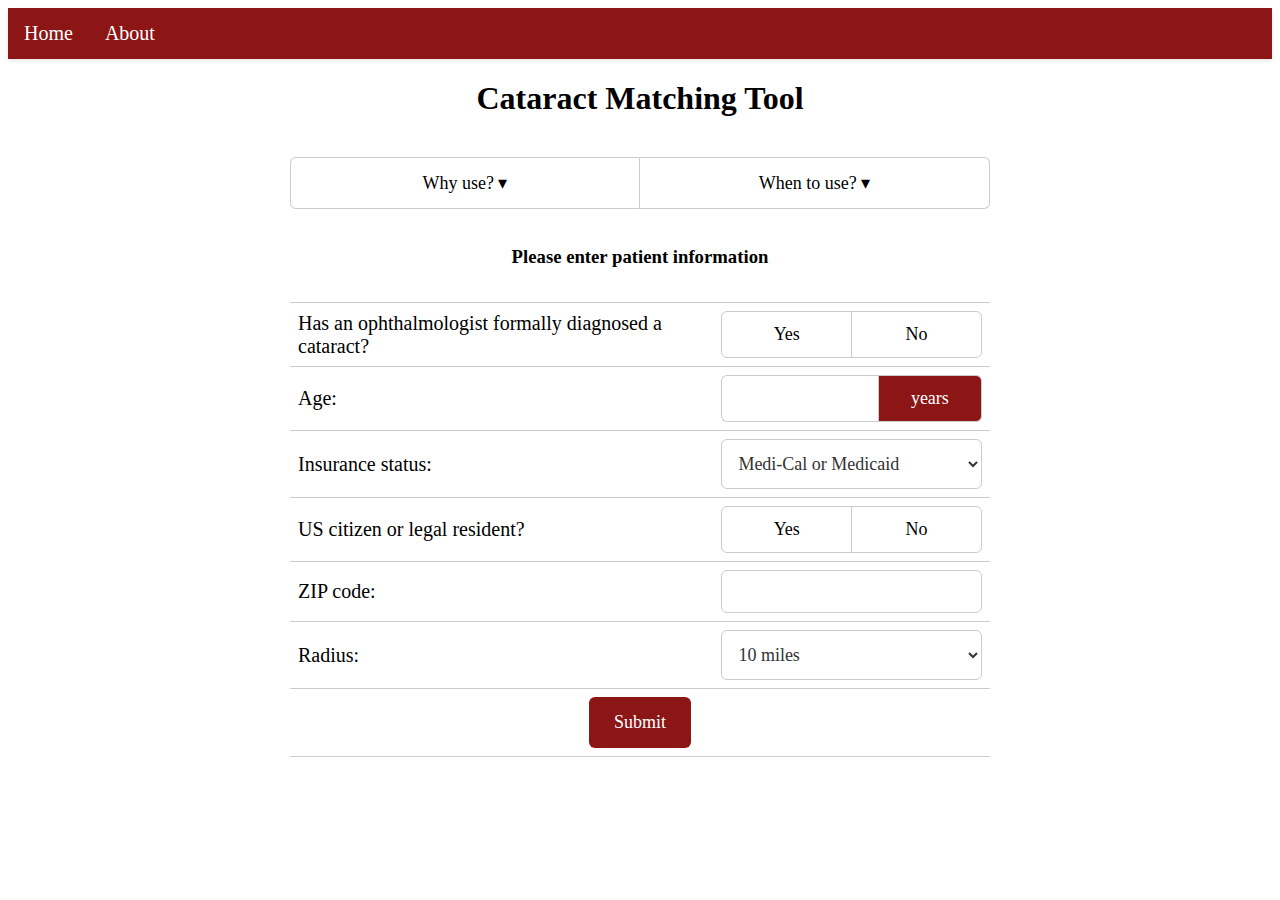
<file: index.html>
<!DOCTYPE html>
<html lang="en">
<head>
  <meta charset="UTF-8">
  <title>Cataract Matching Tool</title>
  <link rel="stylesheet" href="styles.css">
</head>
<body>

<!-- Navigation bar -->
<ul class="navbar">
  <li><a href="#home">Home</a></li>
  <li><a href="#about">About</a></li>
</ul>

<!-- Home section -->
<div id="home" class="content">
  <h1>Cataract Matching Tool</h1>
  <br><div class="dropdowns">
      <div class="dropdown1">
        <button onclick="toggleDropdown('whyUseDropdown')" class="dropdown-btn1">
          Why use? <span class="dropdown-arrow">&#9662;</span>
        </button>
        <div id="whyUseDropdown" class="dropdown-content">
          <ul>
          <li>Type information about why to use</li>
          </ul>
        </div>
      </div>
      <div class="dropdown2">
        <button onclick="toggleDropdown('whenToUseDropdown')" class="dropdown-btn2">
          When to use? <span class="dropdown-arrow">&#9662;</span>
        </button>
        <div id="whenToUseDropdown" class="dropdown-content">
          <ul>
          <li>Type information about when to use</li>
          </ul>
        </div>
      </div>
    </div><br>
  <h3>Please enter patient information</h3>
  <form id="userInfoForm">
  <table class="input-table">
    <td colspan="2">
    </td>
    <tr>
      <td><label for="cataractDiagnosis">Has an ophthalmologist formally diagnosed a cataract?</label></td>
      <td>
        <div class="radio-container">
          <input type="radio" id="cataractYes" name="cataractDiagnosis" value="yes">
          <label class="radio-label" for="cataractYes">Yes</label>
          <input type="radio" id="cataractNo" name="cataractDiagnosis" value="no">
          <label class="radio-label" for="cataractNo">No</label>
        </div>
      </td>
    </tr>
    <tr>
      <td><label for="nameInput">Age:</label></td>
      <td>
        <div class="age-input">
          <input type="number" id="ageInput" name="ageInput" required>
          <div class="unit-box">years</div>
        </div>
        <div id="ageError" style="color: red; display: none;">Please enter a valid age.</div>
      </td>
    </tr>
    <tr>
      <td><label for="insuranceType">Insurance status:</label></td>
      <td><select id="insuranceType" name="insuranceType">
        <option value="MediCal">Medi-Cal or Medicaid</option>
        <option value="Medicare">Medicare</option>
        <option value="thirdParty">3rd Party Insurance</option>
        <option value="noInsurance">No Insurance</option>
      </select></td>
    </tr>
    <tr>
      <td><label for="usCitizen">US citizen or legal resident?</label></td>
      <td>
        <div class="radio-container">
          <input type="radio" id="usCitizenYes" name="usCitizen" value="yes">
          <label class="radio-label" for="usCitizenYes">Yes</label>
          <input type="radio" id="usCitizenNo" name="usCitizen" value="no">
          <label class="radio-label" for="usCitizenNo">No</label>
        </div>
      </td>
    </tr>
    <tr>
      <td><label for="zipCodeInput">ZIP code:</label></td>
      <td><input type="text" id="zipCodeInput" name="zipCodeInput" pattern="[0-9]{5}" title="Enter a 5-digit ZIP code" required>
      <div id="zipCodeError" style="color: red; display: none;">Please enter a valid ZIP code.</div>
      </td>
    </tr>
    <tr>
      <td><label for="radiusPreference">Radius:</label></td>
      <td><select id="radiusPreference" name="radiusPreference">
        <option value="10">10 miles</option>
        <option value="20">20 miles</option>
        <option value="50">50 miles</option>
        <option value="100">100 miles</option>
        <option value="noPreference">No preference</option>
      </select></td>
    </tr>
    <tr>
      <td colspan="2">
        <div class="submit-button-container">
          <input type="submit" value="Submit">
        </div>
  </td>
    </tr>
  </table>
  </form>

  <div id="siteResult"></div>

  <div id="nextSteps" style="display: none;">
    <h2>Matching Sites and Next Steps:</h2>
    <div id="siteNextSteps"></div>
  </div>
</div>

<!-- About section -->
<div id="about" class="content" style="display: none;">
  <h1>About</h1>
  <p>This is the about section. You can place any information about your website or application here.</p>
</div>

<script src="scripts.js"></script>
</body>
</html>
</file>
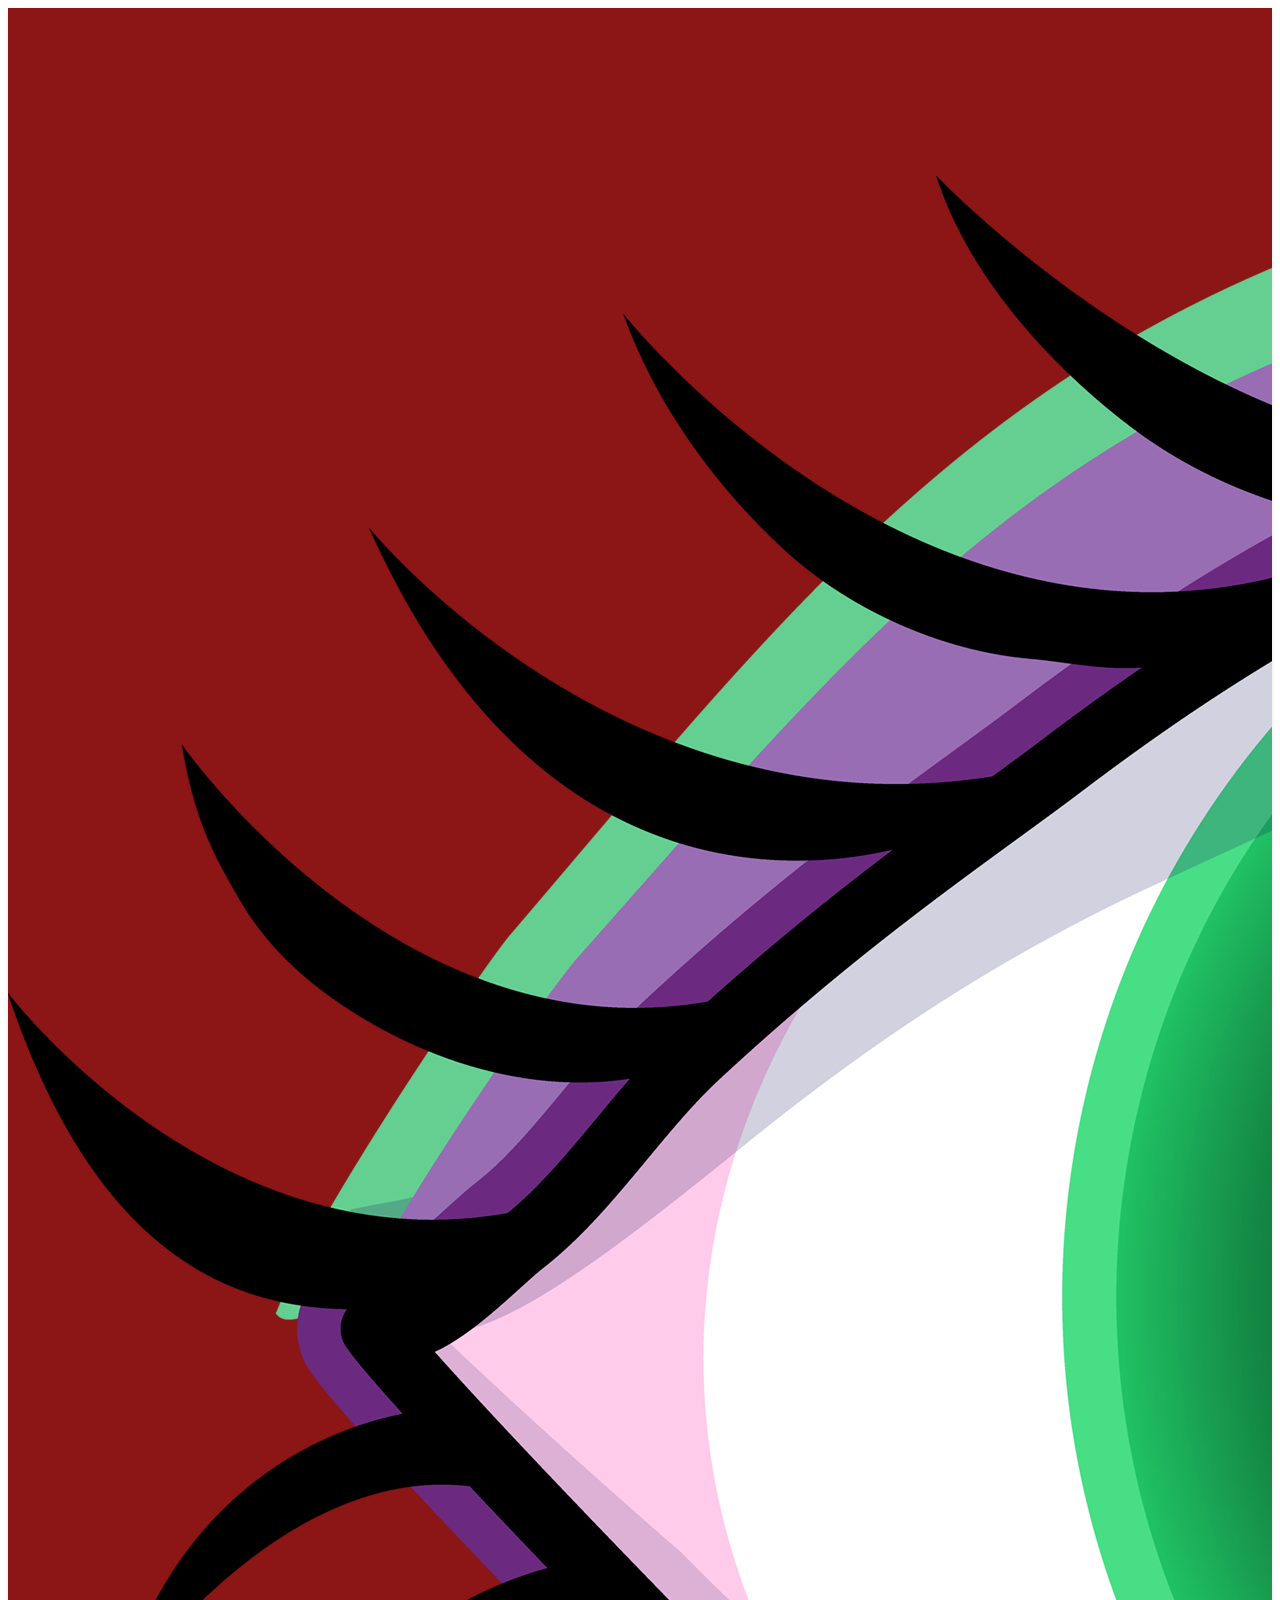
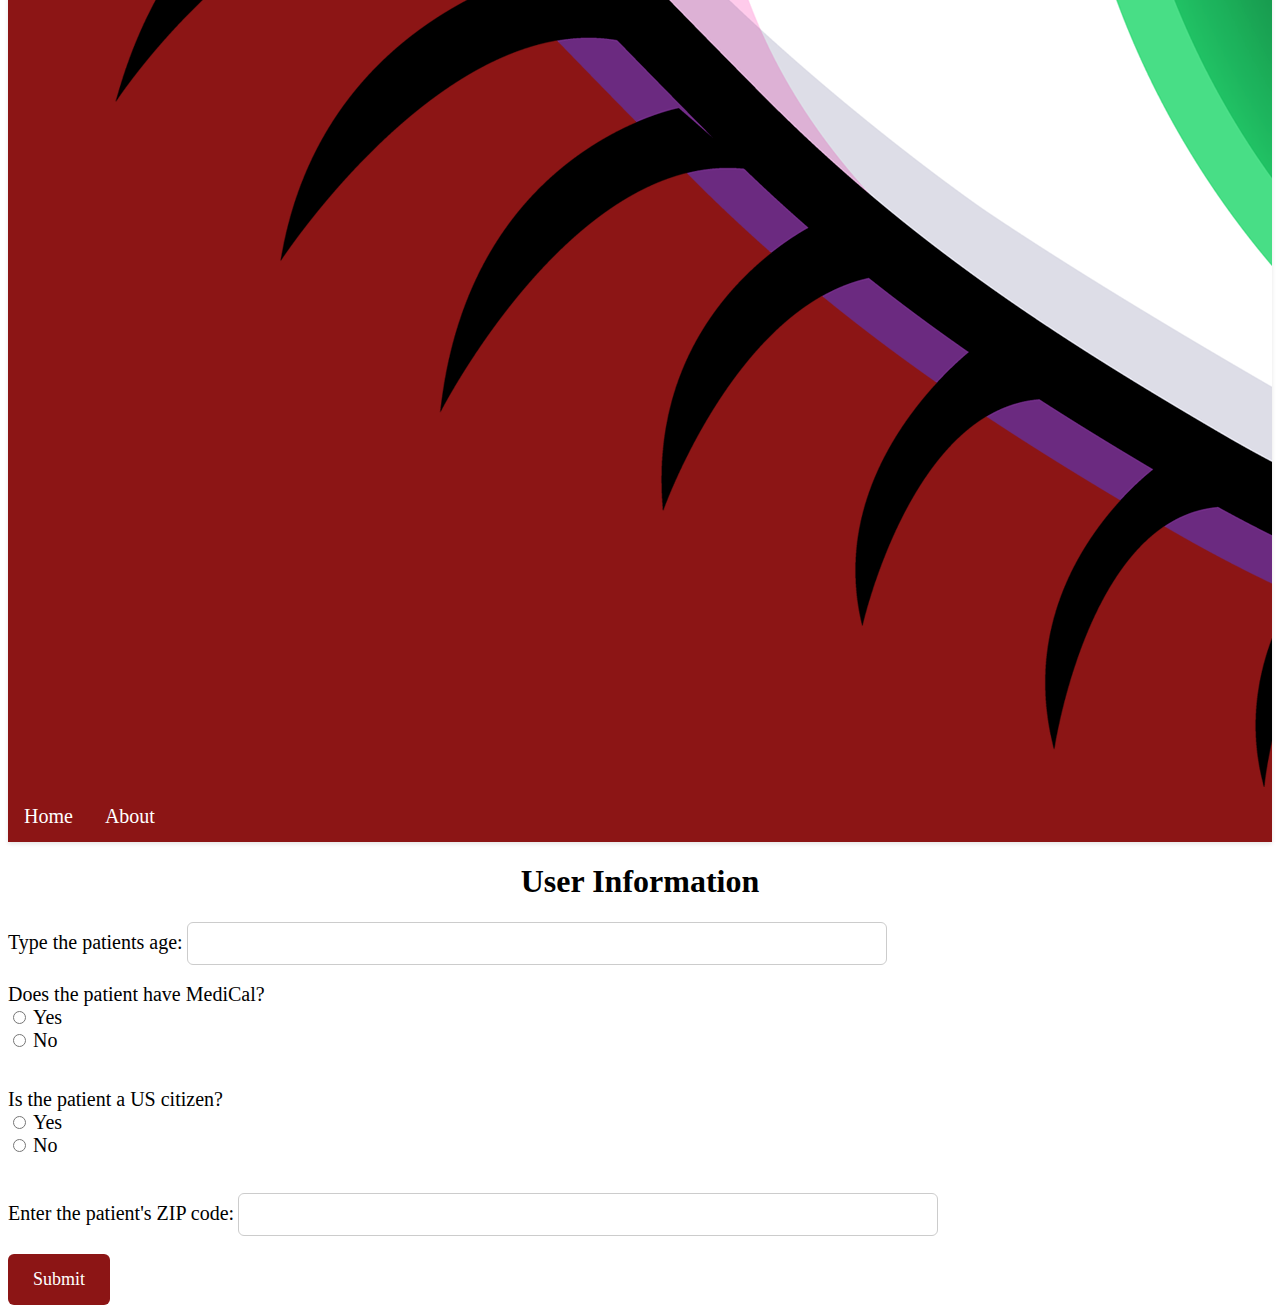
<file: index1.html>
<!DOCTYPE html>
<html lang="en">
<head>
  <meta charset="UTF-8">
  <title>User Information</title>
  <link rel="stylesheet" href="styles.css">
</head>
<body>

<!-- Navigation bar -->
<ul class="navbar">
  <div class="header">
    <img src="eyeball.png" alt="eyeball">
    <li><a href="#home">Home</a></li>
  </div>
  <li><a href="#about">About</a></li>
</ul>

<!-- Home section -->
<div id="home" class="content">
  <h1>User Information</h1>
  <form id="userInfoForm">
    <label for="nameInput">Type the patients age:</label>
    <input type="number" id="ageInput" name="ageInput" required><br>
    <div id="ageError" style="color: red; display: none;">Please enter the patient's valid age.</div><br>

    <label for="medical">Does the patient have MediCal?</label>
    <div>
      <input type="radio" id="medicalYes" name="medical" value="yes">
      <label for="medicalYes">Yes</label>
    </div>
    <div>
      <input type="radio" id="medicalNo" name="medical" value="no">
      <label for="medicalNo">No</label>
    </div>
    <br><br>

    <label for="usCitizen">Is the patient a US citizen?</label>
    <div>
      <input type="radio" id="usCitizenYes" name="usCitizen" value="yes">
      <label for="usCitizenYes">Yes</label>
    </div>
    <div>
      <input type="radio" id="usCitizenNo" name="usCitizen" value="no">
      <label for="usCitizenNo">No</label>
    </div>
    <br><br>

    <label for="zipCodeInput">Enter the patient's ZIP code:</label>
    <input type="text" id="zipCodeInput" name="zipCodeInput" pattern="[0-9]{5}" title="Enter a 5-digit ZIP code" required><br>
    <div id="zipCodeError" style="color: red; display: none;">Please enter the patient's valid ZIP code.</div><br>

    <input type="submit" value="Submit">
  </form>

  <div id="siteResult"></div>

  <div id="nextSteps" style="display: none;">
    <h2>Matching Sites and Next Steps:</h2>
    <div id="siteNextSteps"></div>
  </div>
</div>

<!-- About section -->
<div id="about" class="content" style="display: none;">
  <h1>About</h1>
  <p>This is the about section. You can place any information about your website or application here.</p>
</div>

<script src="scripts.js"></script>
</body>
</html>
</file>
<file: styles.css>
body {
  font-family: 'Times New Roman', sans-serif;
}

h1,
h3,
.navbar li,
.navbar li a,
form input[type="submit"],
.error-message,
.radio-label,
#cataractYes:checked + .radio-label,
#usCitizenYes:checked + .radio-label,
#cataractNo:checked + .radio-label,
#usCitizenNo:checked + .radio-label,
label,
input[type="number"],
input[type="text"],
select,
.input-table td,
.popup-content p,
.popup-content button {
  font-family: 'Times New Roman', sans-serif;
}

h1 {
  text-align: center;
}

h3 {
  text-align: center;
}

/* Navigation bar styles */
.navbar {
  list-style-type: none;
  margin: 0;
  padding: 0;
  overflow: hidden;
  background-color: #8C1515; /* Cardinal Red background */
  box-shadow: 0 2px 4px rgba(0, 0, 0, 0.1);
}

.navbar li {
  float: left;
  font-size: 20px;
  flex: 1; /* Distribute the list items evenly */
}

.navbar li a {
  display: block;
  color: #FFFFFF; /* White text */
  text-align: center;
  padding: 14px 16px;
  text-decoration: none;
}

.navbar li a:hover {
  background-color: #440a0a; /* Darkened Cardinal Red on hover */
}

/* Styles for the submit button container */
.submit-button-container {
  display: flex;
  justify-content: center;
}

/* Form and Content styles */
form input[type="submit"] {
  background-color: #8C1515; /* Cardinal Red button */
  color: #FFFFFF; /* White text */
  padding: 15px 25px; /* Increased button padding */
  border: none;
  border-radius: 6px;
  cursor: pointer;
  font-size: 18px; /* Increased font size */
}

form input[type="submit"]:hover {
  background-color: #440a0a; /* Darkened Cardinal Red on hover */
}

/* Error message styles */
.error-message {
  color: #8C1515; /* Cardinal Red for error messages */
  display: block;
}

/* Style for the parent table */
.input-table {
  width: 100%;
  border-collapse: collapse;
  width: 700px; /* Set maximum width */
  margin: 0 auto; /* Auto margin horizontally centers the table */
}

/* Style for table cells (td) */
td {
  padding: 10px; /* Adjust padding */
}

/* Container styles */
.radio-container {
  display: flex;
  align-items: center; /* Center align radio buttons */
  overflow: hidden;
  border: 1px solid #ccc;
  border-radius: 6px;
}

/* Styling for the labels */
.radio-label {
  font-size: 18px;
  flex: 1;
  cursor: pointer;
  padding: 12px 0;
  text-align: center;
  transition: background-color 0.3s ease, color 0.3s ease;
}

/* Styling for 'Yes' and 'No' labels */
#cataractYes:checked + .radio-label,
#usCitizenYes:checked + .radio-label {
  font-size: 18px;
  background-color: #8C1515;
  color: #FFFFFF;
}

/* Styling for 'No' labels */
#cataractNo:checked + .radio-label,
#usCitizenNo:checked + .radio-label {
  font-size: 18px;
  background-color: #8C1515;
  color: #FFFFFF;
}

/* Cardinal Red border radius for unchecked 'Yes' label */
#cataractYes:not(:checked) + .radio-label,
#usCitizenYes:not(:checked) + .radio-label {
  border-right: 1px solid #ccc;
}

/* Hover effect */
.radio-label:hover {
  background-color: #F2F2F2; /* Light gray on hover */
}

/* First and Last Label Border Radius */
#cataractYes + .radio-label {
  border-top-left-radius: 4px;
  border-bottom-left-radius: 4px;
}

#usCitizenNo + .radio-label {
  border-top-right-radius: 4px;
  border-bottom-right-radius: 4px;
}

/* Improved focus styles for input fields */
input[type="number"]:focus,
input[type="text"]:focus,
select:focus {
  outline: none;
  border-color: #8C1515; /* Cardinal Red border on focus */
  box-shadow: 0 0 5px rgba(140, 21, 21, 0.5); /* Cardinal Red shadow on focus */
}

/* Adjusted margins and spacing */
label {
  font-size: 20px;
  color: black;
}

/* Adjusted input size with maximum width */
input[type="number"],
input[type="text"],
select {
  padding: 10px;
  font-size: 18px;
  border: 1px solid #ccc;
  border-radius: 6px;
  width: 100%; /* Set width to 100% */
  max-width: 700px; /* Set maximum width to 400px */
  box-sizing: border-box; /* Include padding and border in the width */
}

.radio-container input[type="radio"] {
  display: none; /* Hide the default radio buttons */
}

/* Table layout for inputs */
.input-table {
  width: 700px; /* Set maximum width */
  border-collapse: collapse;
}

.input-table td {
  padding: 8px;
  border-bottom: 1px solid #ccc; /* Horizontal line between rows */
}

/* Age input */
.age-input {
  display: flex;
}

.age-input input[type="number"] {
  width: 60%; /* Example width */
  border: 1px solid #ccc;
  border-right: 0px;
  border-radius: 6px;
  border-bottom-right-radius: 0px;
  border-top-right-radius: 0px;
  /* Add any other styles as needed */
}

.unit-box {
  color: #FFFFFF;
  padding: 12px 0;
  text-align: center;
  font-size: 18px;
  border: 1px solid #ccc;
  background-color: #8C1515;
  width: 40%; /* Set width to 100% */
  max-width: 700px; /* Set maximum width to 400px */
  box-sizing: border-box; /* Include padding and border in the width */
  border-radius: 6px;
  border-bottom-left-radius: 0px;
  border-top-left-radius: 0px;
}

/* Style for select elements */
select {
  padding: 12px; /* Adjust the padding */
  font-size: 18px; /* Adjust the font size */
  border: 1px solid #ccc; /* Border style */
  border-radius: 6px; /* Border radius */
  background-color: #FFFFFF; /* Background color */
  color: #333; /* Text color */
  height: 50px;
}

/* Style for the parent td elements */
td {
  padding: 12px; /* Adjust padding */
  border-bottom: 1px solid #ccc; /* Bottom border */
}

.content {
  align-items: center;
}

/* Style for the background overlay */
.overlay {
  position: fixed;
  top: 0;
  left: 0;
  width: 100%;
  height: 100%;
  background-color: rgba(0, 0, 0, 0.5); /* Semi-transparent black */
  z-index: 1000;
  display: none; /* Initially hidden */
}

/* Style for the pop-up container */
.popup-container {
  position: fixed;
  top: 50%;
  left: 50%;
  transform: translate(-50%, -50%);
  background-color: #fff;
  border: 1px solid #ccc;
  padding: 20px;
  box-shadow: 0 0 10px rgba(0, 0, 0, 0.2);
  z-index: 1100;
  display: none; /* Initially hidden */
  overflow-y: auto; /* Enable vertical scrollbar */
  max-height: 80%; /* Set a maximum height for the pop-up */
}

.close-button {
  /* Add styles for the close button appearance */
  cursor: pointer;
  font-size: 30px;
  position: fixed;
  top: 10px;
  right: 20px; /* Adjust the right position */
  font-weight: 100;
  font-family: arial;
}

.close-button:hover {
  color: #ccc;
}


/* Additional styles for the drop-down toggle and content */
.popup-content p {
  margin-bottom: 5px; /* Adjust as needed */
  font-size: 16px; /* Adjust as needed */
}

/* Button Styles */
.popup-content button {
  background-color: #8C1515; /* Cardinal Red button */
  color: #FFFFFF; /* White text */
  padding: 10px 20px; /* Adjust padding */
  border: none;
  border-radius: 6px;
  cursor: pointer;
  font-size: 16px; /* Adjust font size */
  margin-bottom: 10px; /* Adjust margin */
}

.popup-content button:hover {
  background-color: #440a0a; /* Darkened Cardinal Red on hover */
}

/* Style for the list */
.popup-content ol {
  list-style-type: decimal;
  padding-left: 20px;
  margin-bottom: 20px;
}

/* Style for list items */
.popup-content li {
  margin-bottom: 20px;
}

/* Adjusted site name style */
.popup-content p.site-name {
  font-weight: bold;
  margin-bottom: 5px;
  font-size: 18px;
}

/* Adjusted distance style */
.popup-content p.distance {
  margin-bottom: 10px;
  font-size: 16px;
}

/* Adjusted 'Next Steps' heading style */
.popup-content p.next-steps {
  font-size: 16px;
  margin-bottom: 5px;
}

/* Hide Next Steps by default */
.hidden {
  display: none;
}

.gray-line {
  border-bottom: 1px solid #ccc;
  margin-bottom: 10px; /* Adjust as needed */
  margin-top: 10px; /* Adjust as needed */
  width: 100%; /* Adjust as needed */
}

/* Dropdown Styles */
.dropdowns {
  display: flex;
  justify-content: center;
  align-items: center;
  position: relative;
}

.dropdown-btn1 {
  background-color: white;
  color: black;
  padding: 14px 16px;
  border: 1px solid #ccc;
  border-top-left-radius: 6px;
  border-bottom-left-radius: 6px;
  cursor: pointer;
  font-size: 18px;
  width: 350px;
  font-family: 'Times New Roman', sans-serif;
}

.dropdown-btn2 {
  background-color: white;
  color: black;
  padding: 14px 16px;
  border: 1px solid #ccc;
  border-top-right-radius: 6px;
  border-bottom-right-radius: 6px;
  border-left: 0px;
  cursor: pointer;
  font-size: 18px;
  width: 350px;
  font-family: 'Times New Roman', sans-serif;
}

.dropdown-btn1:hover {
  background-color: #8C1515;
  color: #FFFFFF;
}

.dropdown-btn2:hover {
  background-color: #8C1515;
  color: #FFFFFF;
}

.dropdown-content {
  display: none;
  position: absolute;
  top: calc(100% + 10px);
  background-color: #fff;
  min-width: 700px;
  box-shadow: 0px 8px 16px 0px rgba(0, 0, 0, 0.2);
  z-index: 1;
  padding: 2px 0;
  border-radius: 6px;
  text-align: left;
}

.dropdown-content ul li {
  padding: 4px 16px;
}

.dropdown1:hover .dropdown-content {
  display: block;
  width: 700px;
  left: 50%;
  transform: translateX(-50%);
}

.dropdown2:hover .dropdown-content {
  display: block;
  width: 700px;
  left: 50%;
  transform: translateX(-50%);
}
</file>
